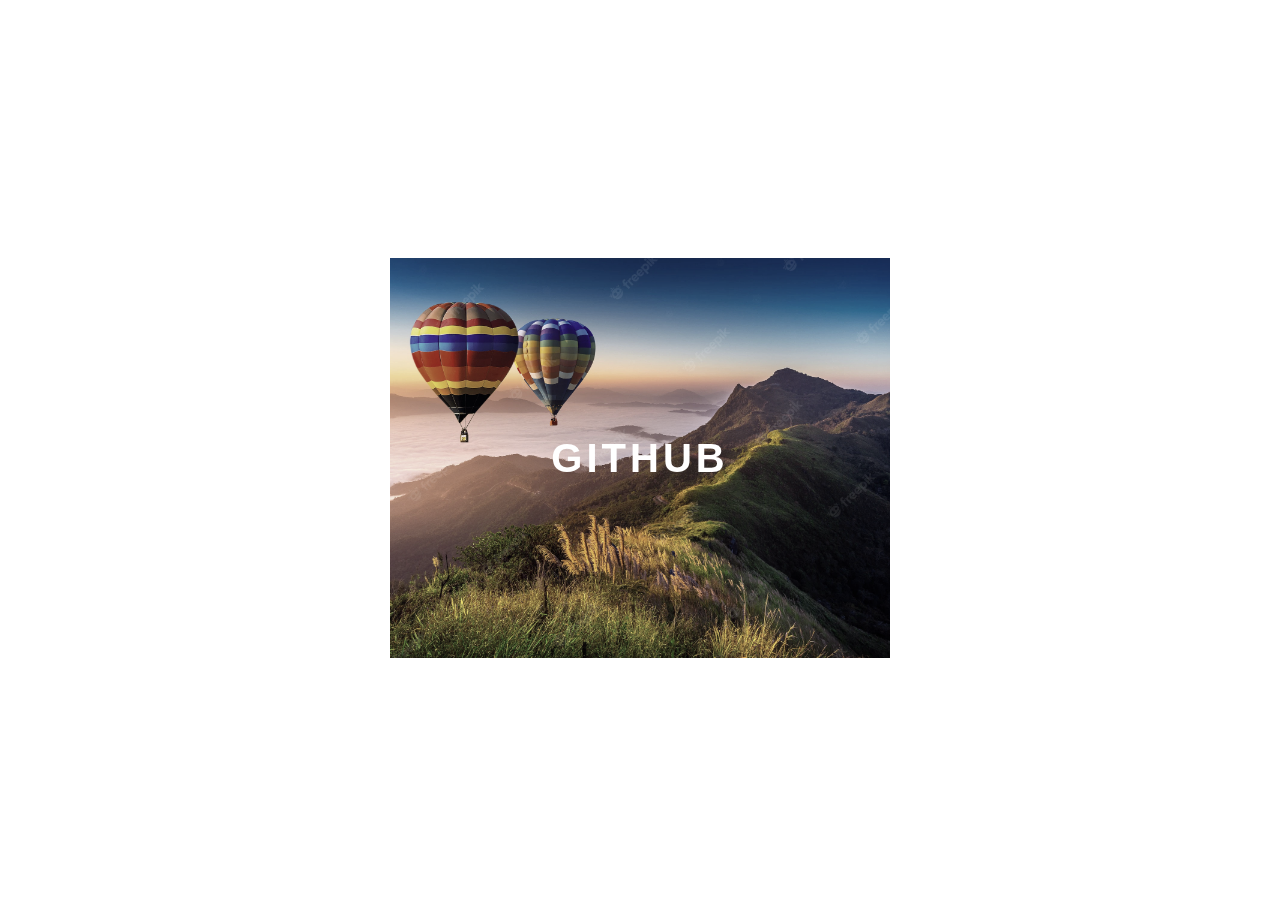
<file: 03 - Introdução ao HTML e CSS3/03 - Desafio de Projeto/01 - Aula 01/index.html>
<!DOCTYPE html>
<html lang="en">
    <head>
        <meta charset="utf-8">
        <meta name="viewport" content="width=device-width, initial-scale=1.0">
        <link rel="stylesheet" href="style.css">
        <title>document</title>
    </head>
    <body>
        <div class="container">
            <div class="card">
                <div class="card-wrapper">
                    <h2>GitHub</h2>
                    <p> Veja meus Projetos!</p>
                </div>
            </div>
        </div>
    </body>
</html>
</file>
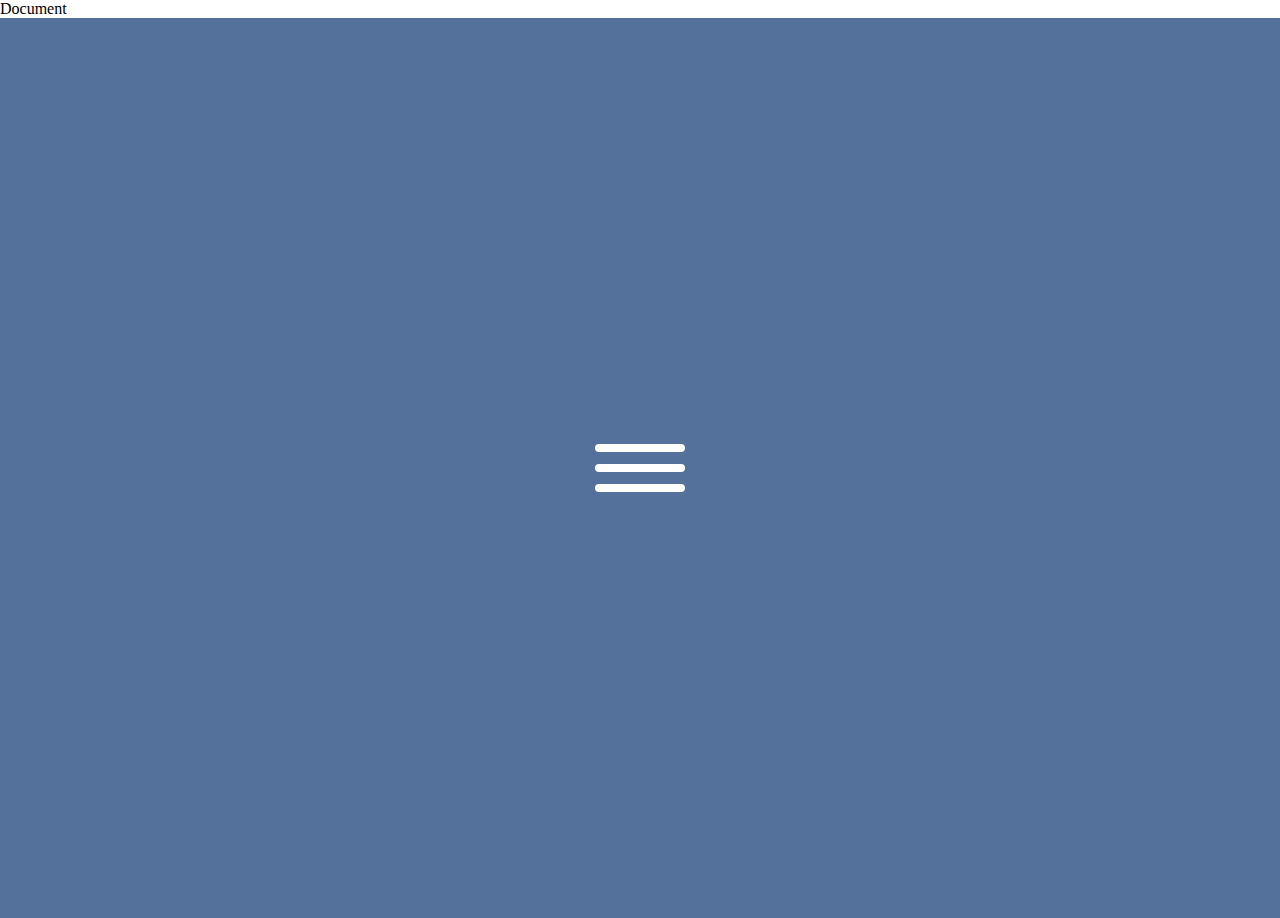
<file: 03 - Introdução ao HTML e CSS3/03 - Desafio de Projeto/02 - Aula 02/index.html>
<!DOCTYPE html>
<html lang="en">
    <head>
        <meta charset="utf-8">
        <meta name="viewport" content="width=device-width, initial-scale=1.0">
        <link rel="stylesheet" href="style.css"
        <title>Document</title>
    </head>
    <body>
        <div class="wrapper">
            <div class="checkbox-wrapper">
                <input type="checkbox" id="toggle">
                <label class="checkbox" for="toggle">
                    <div class="trace"></div>
                    <div class="trace"></div>
                    <div class="trace"></div>
                </label>
            </div>
        </div>
    </body>
</html>
</file>
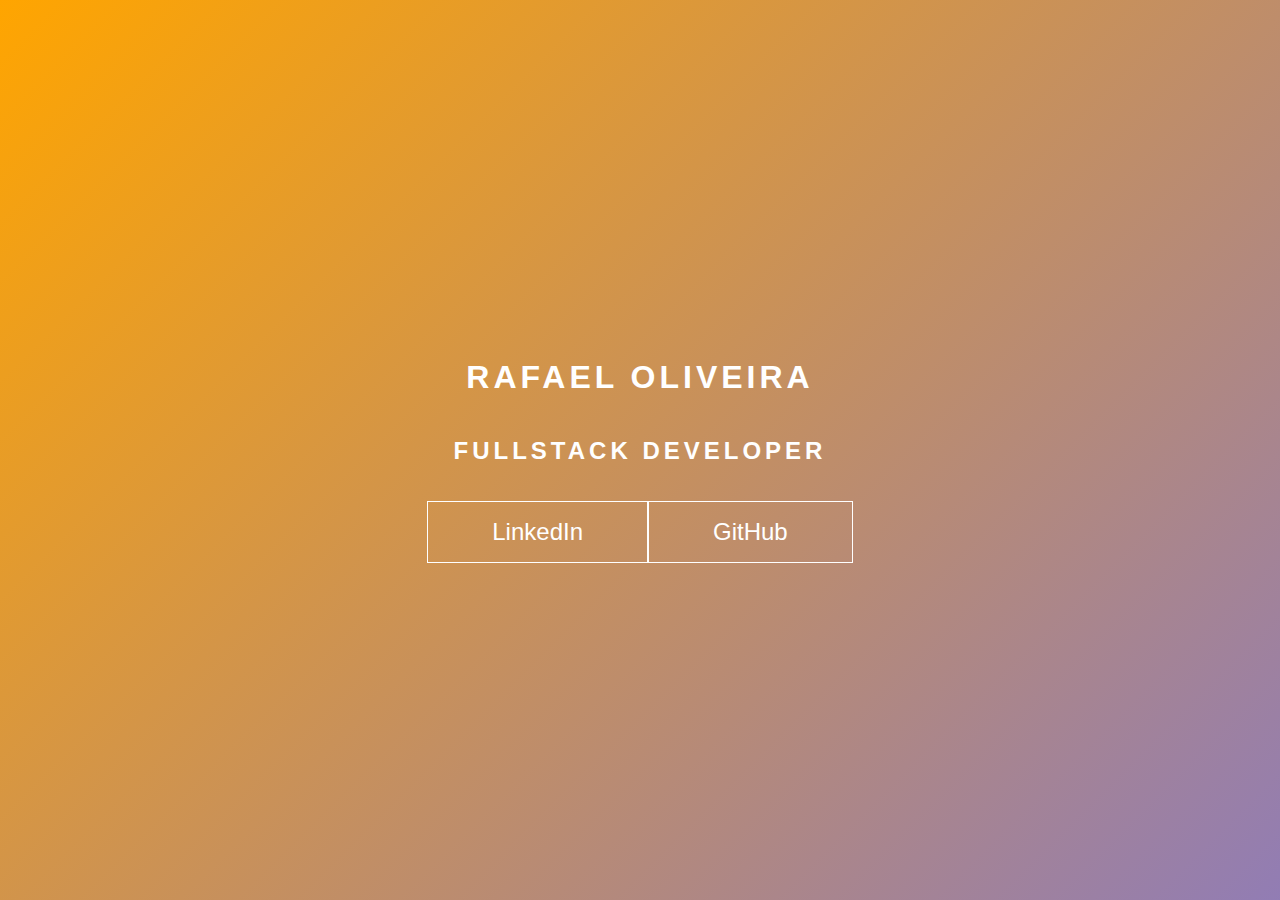
<file: 03 - Introdução ao HTML e CSS3/03 - Desafio de Projeto/03 - Aula 03/index.html>
<!DOCTYPE html>
<html lang="en">
    <head>
        <meta charset="utf-8">
        <meta name="viewport" content="width=device-width, initial-scale=1.0">
        <link rel="stylesheet" href="style.css">
        <title>Document</title>
    </head>
    <body>   
        <main class="wrapper">
            <h1>Rafael Oliveira</h1>
            <h2> FullStack Developer</h2>
            <div class="social-media">
                <a href="#">LinkedIn</a>
                <a href="#">GitHub</a>

            </div>
        </main>        
    </body>
</html>
</file>
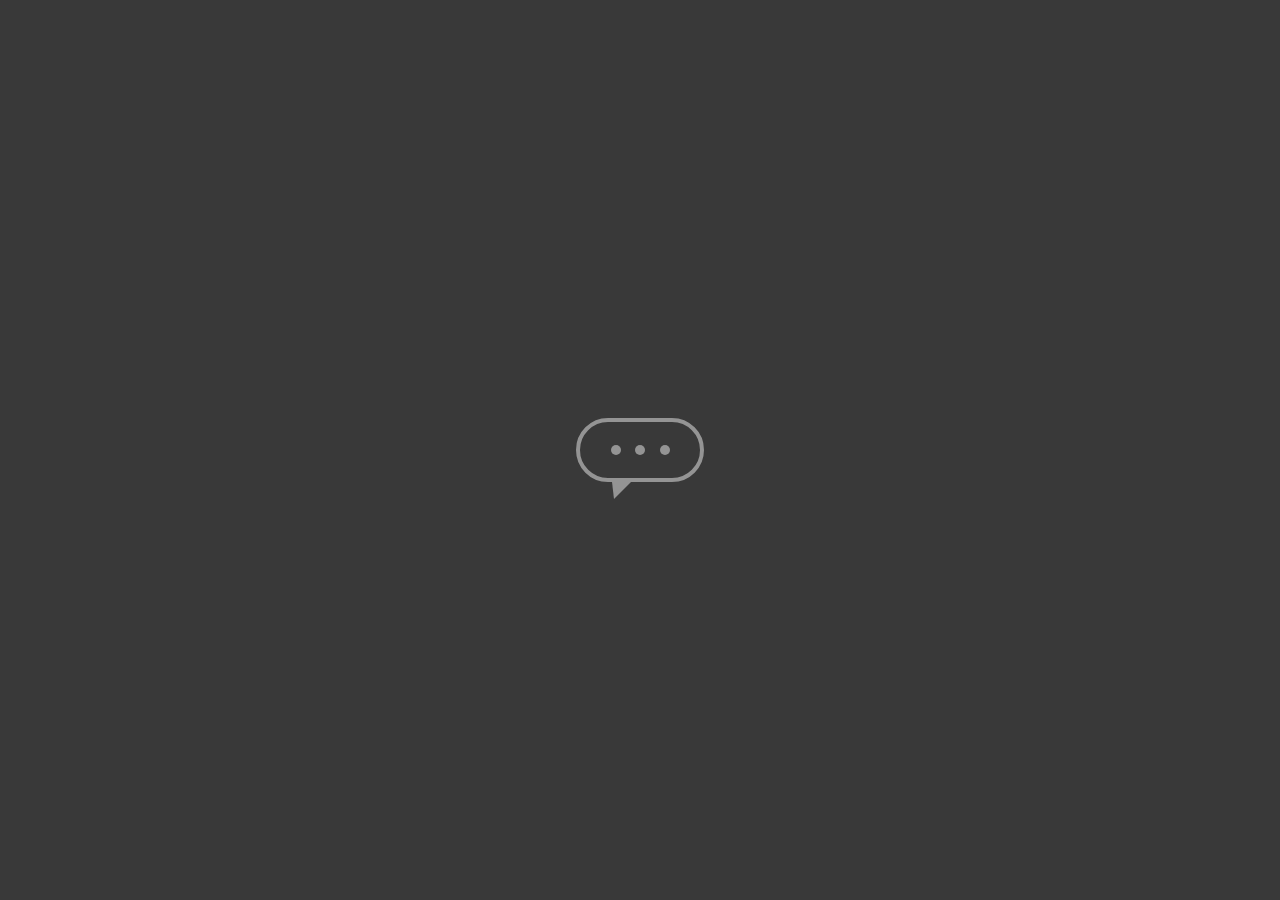
<file: 03 - Introdução ao HTML e CSS3/03 - Desafio de Projeto/04 - Aula 04/index.html>
<!DOCTYPE html>
<html lang="en">
    <head>
        <meta charset="utf-8">
        <meta name="viewport" content="width=device-width, initial-scale=1.0">
        <link rel="stylesheet" href="style.css">
        <title>Document</title>
    </head>
    <body>
        <main class="wrapper">
            <div class="chatbot">
                <div class="chatbot__loading"></div>
                <div class="chatbot__loading"></div>
                <div class="chatbot__loading"></div>
            </div>
        </main>  
    </body>
</html>
</file>
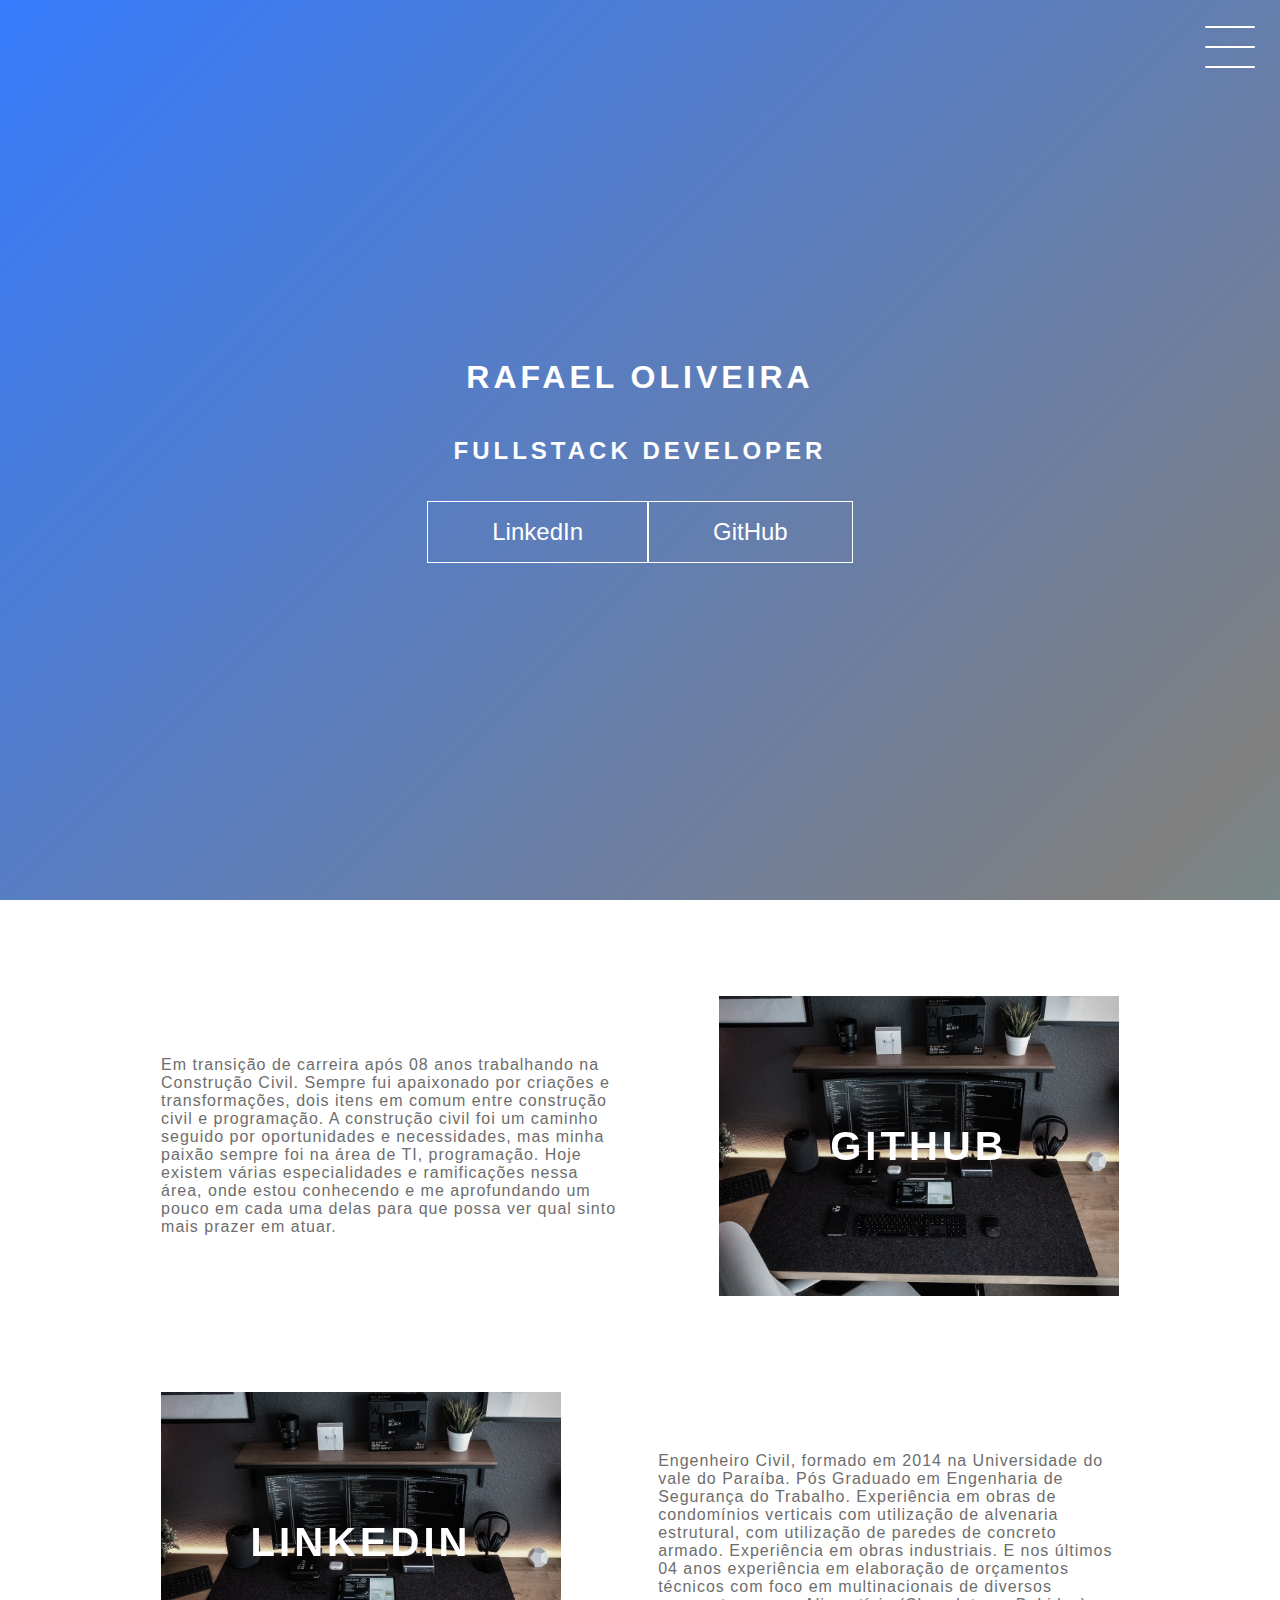
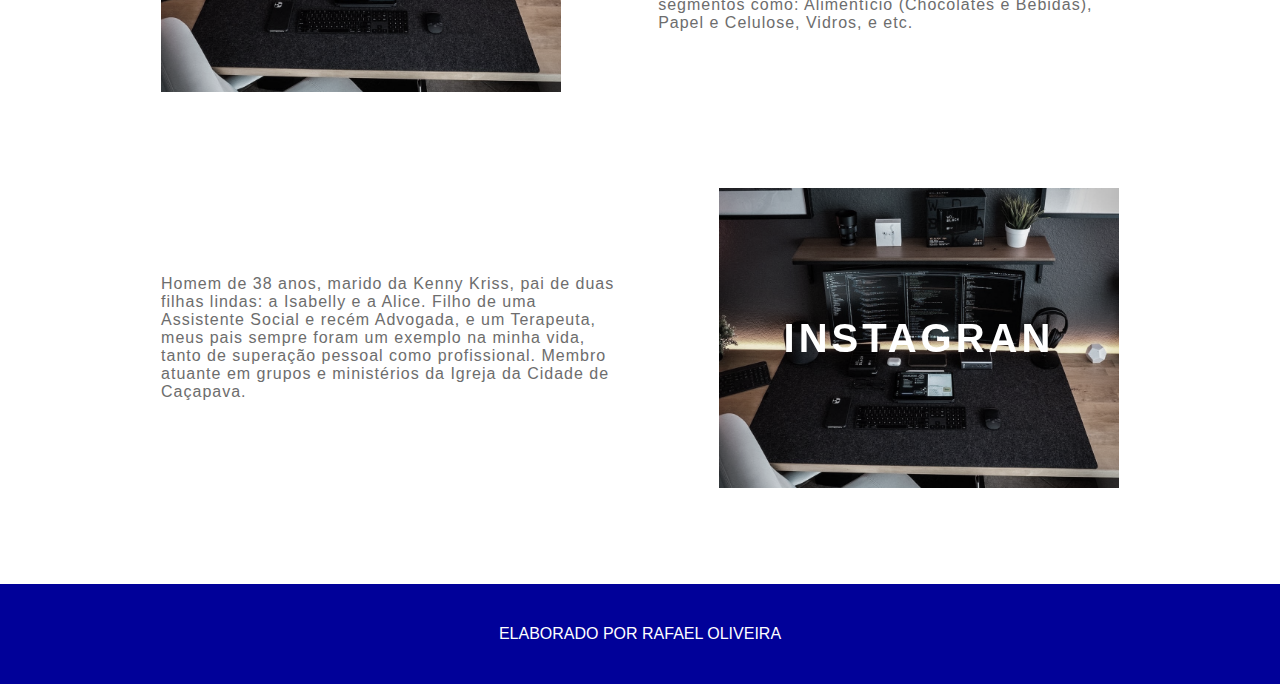
<file: 03 - Introdução ao HTML e CSS3/03 - Desafio de Projeto/05 - Desafio de Projeto/index.html>
<!DOCTYPE html>
<html lang="en">
    <head>
        <meta charset="utf-8">
        <meta name="viewport" content="width=device-width, initial-scale=1.0">
        <link rel="stylesheet" href="style.css">
        <title>Document</title>
    </head>
    <body>
        <header class="header-wrapper">
            <div class="header">
                <div class="checkbox-container">
                    <div class="checkbox-wrapper">
                        <input type="checkbox" id="toggle">
                        <label class="checkbox" for="toggle">
                            <div class="trace"></div>
                            <div class="trace"></div>
                            <div class="trace"></div>
                        </label>
                        <div class="menu"></div>
                        <nav class="menu-itens">    
                            <ul>
                                <li>
                                    <a href="#">Home</a>
                                </li>
                                <li>
                                    <a href="#">Sobre</a>
                                </li>
                                <li>
                                    <a href="#">Projetos</a>
                                </li>
                            </ul>                        
                        </nav>
                    </div>
                </div>
            </div>
            <h1>Rafael Oliveira</h1>
            <h2>FullStack Developer</h2>
            <div class="social-media">
                <a href="#">LinkedIn</a>
                <a href="#">GitHub</a>
            </div>
        </header>
        <main class="container">
            <div class="card-container">
                <div class="card-text"> 
                    Em transição de carreira após 08 anos trabalhando na Construção Civil.
                    Sempre fui apaixonado por criações e transformações, dois itens em comum entre construção civil e programação.
                    A construção civil foi um caminho seguido por oportunidades e necessidades, mas minha paixão sempre foi na área 
                    de TI, programação. Hoje existem várias especialidades e ramificações nessa área, onde estou conhecendo e me 
                    aprofundando um pouco em cada uma delas para que possa ver qual sinto mais prazer em atuar. 
                </div>
                <div class="card">
                    <div class="card-wrapper">
                        <h2>GitHub</h2>
                        <p>Veja meus Projetos!</p>
                    </div>
                </div>
            </div>
            <div class="card-container">                
                <div class="card">
                    <div class="card-wrapper">
                        <h2>LinkedIn</h2>
                        <p>Acompanhe minha Carreira!</p>
                    </div>
                </div>
                <div class="card-text"> 
                    Engenheiro Civil, formado em 2014 na Universidade do vale do Paraíba. 
                    Pós Graduado em Engenharia de Segurança do Trabalho.
                    Experiência em obras de condomínios verticais com utilização de alvenaria estrutural,
                    com utilização de paredes de concreto armado. Experiência em obras industriais.
                    E nos últimos 04 anos experiência em elaboração de orçamentos técnicos com foco em multinacionais 
                    de diversos segmentos como: Alimentício (Chocolates e Bebidas), Papel e Celulose, Vidros, e etc.
                </div>
            </div>
            <div class="card-container">
                <div class="card-text"> 
                    Homem de 38 anos, marido da Kenny Kriss, pai de duas filhas lindas: a Isabelly e a Alice.
                    Filho de uma Assistente Social e recém Advogada, e um Terapeuta, meus pais sempre foram um exemplo
                    na minha vida, tanto de superação pessoal como profissional. Membro atuante em grupos e ministérios
                    da Igreja da Cidade de Caçapava.
                </div>
                <div class="card">
                    <div class="card-wrapper">
                        <h2>Instagran</h2>
                        <p>Meus momentos!</p>
                    </div>
                </div>
            </div>
        </main>
        <footer class="footer">
            Elaborado por Rafael Oliveira
        </footer>
    </body>
</html>
</file>
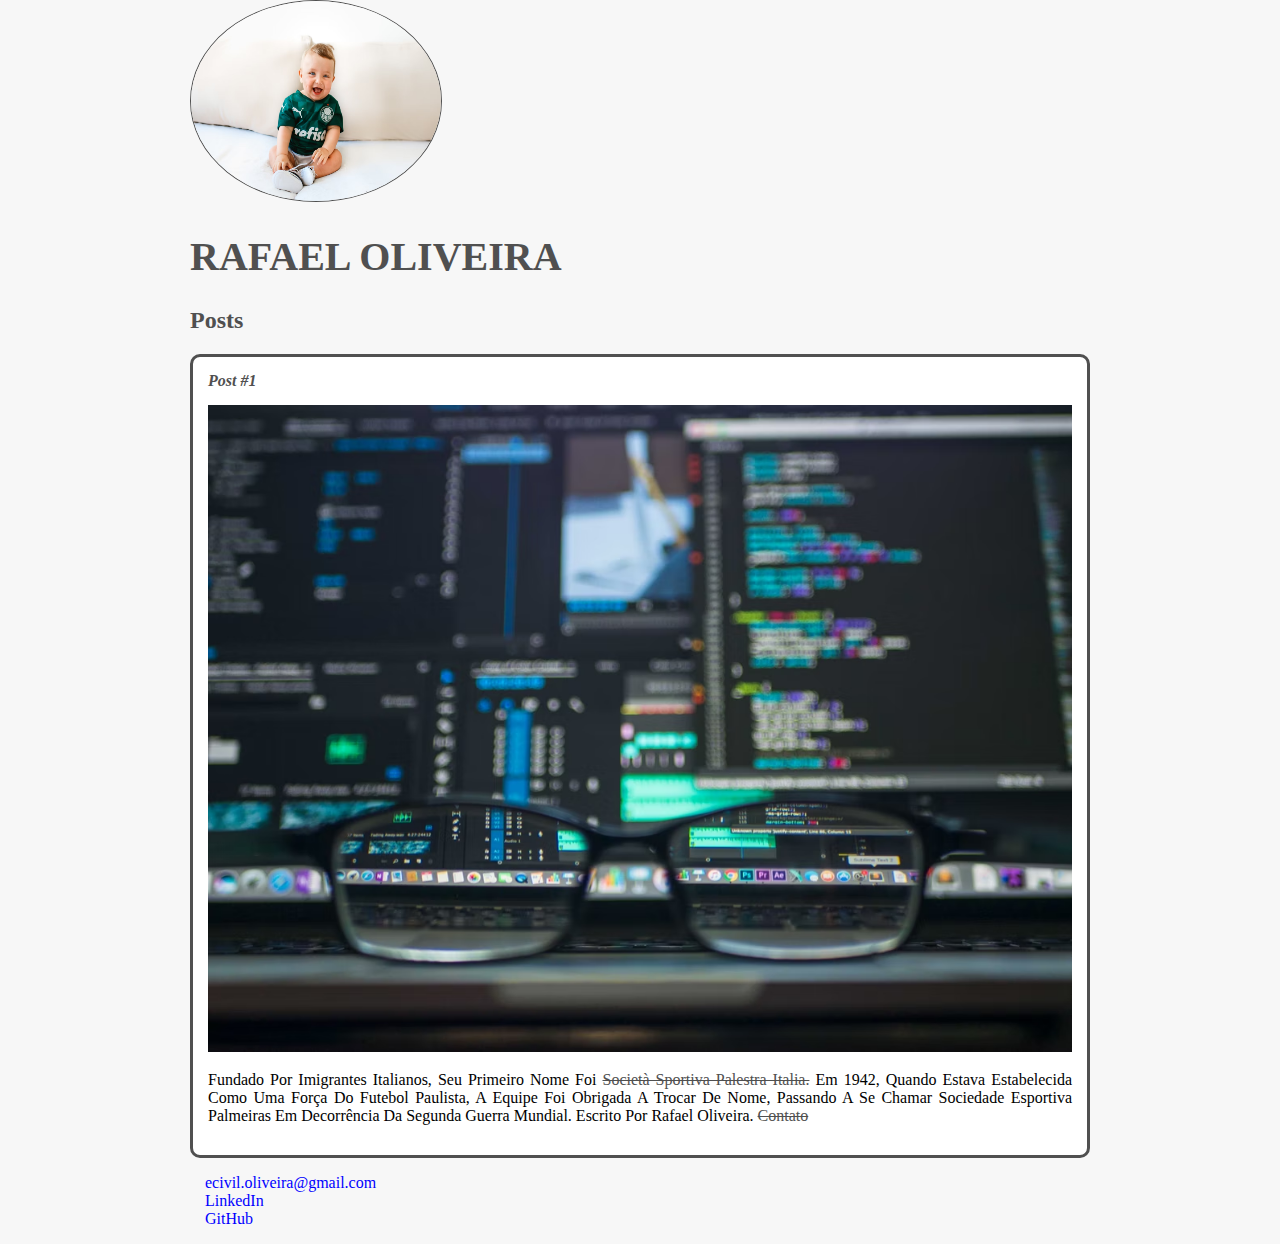
<file: 03 - Introdução ao HTML e CSS3/01 - Introdução ao HTML/01 - Estrutura Básica/01 - ESTRUTURA BÁSICA.html>
<!DOCTYPE html>
<html>
    <head>
        <meta charset="utf-8">
        <title>Rafael Oliveira</title> 
        <link rel="stylesheet" href="style.css">
    </head>
    <body>
        <header> 
            <img src="palmeiras.avif" alt="Imagem de Bebê com camisa do Palmeiras" class="photo_bebe">
            <h1 id="title">Rafael Oliveira</h1>
        </header>
        <section> 
            <header>
                <h2 class="subtitle">Posts</h2>
            </header>
            <article class="post"> 
                <header>
                    <h3 class="post_title">Post #1</h3>
                    <img src="html code.avif" alt=" Imagem de códigos HTML" class="post_image">
                </header>
                <p class="post_content">
                    Fundado por imigrantes italianos, seu primeiro nome foi <a href="https://www.palmeiras.com.br/" target="_blank">Società Sportiva Palestra Italia.</a> 
                    Em 1942, quando estava estabelecida como uma força do futebol paulista, a equipe foi obrigada a trocar de nome, passando a se chamar Sociedade Esportiva Palmeiras em decorrência da Segunda Guerra Mundial.
                    Escrito por Rafael Oliveira. <a href="mailto:ecivil.oliveira@gmail.com"> Contato</a>
                </p>
            </article>
        </section>
        <footer> 
            <ul class="contacts_list">
                <li>
                    <a href=" mailto:ecivil.oliveira@gmail.com">ecivil.oliveira@gmail.com</a>
                </li>
                <li>
                    <a href="https://www.linkedin.com/in/rafaelengenheiro/" target="_blank"> LinkedIn</a> 
                </li>
                <li> 
                    <a href="https://github.com/rafaelcpv" target="_blank"> GitHub</a>
                </li>
            </ol>
        </footer>
    </body>
</html>
</file>
<file: 03 - Introdução ao HTML e CSS3/03 - Desafio de Projeto/01 - Aula 01/style.css>
body {
    font-family: sans-serif;
}

.container {
    width: 100%;
    height: 100vh;
    display: flex;
    justify-content: center;
    align-items: center;
}

.card {
    height: 400px;
    width: 500px;
    background-image: url('./paisagem.jpg');
    background-position: center;
    background-repeat: no-repeat;
    background-size: cover;
    display: flex;
    justify-content: center;
    align-items: center;
    filter: grayscale(0.5);
    color: white;
    cursor: pointer;
    transition: 0.3s;
}

.card-wrapper {
    text-align: center;
    display: flex;
    flex-direction: column;
    justify-content: center;
    align-items: center;
    position: relative;
}

.card-wrapper::before {
    content: '';   
    position: absolute;
    height: 100px;
    width: 100px;
    display: block;
    border: 1px solid white;
    opacity: 0;
    transition: 0.3s;
}

.card-wrapper h2 {
    font-size: 40px;
    text-transform: uppercase;
    letter-spacing: 4px;
    margin: 0;
    transition: 0.3s;
}

.card-wrapper p {
    font-size: 0;
    visibility: hidden;
    opacity: 0;
    font-weight: bold;
    text-transform: uppercase;
    transition: 0.3s;
}

.card:hover {
    filter: unset;
}

.card:hover > .card-wrapper::before {
    height: 300px;
    width: 400px;
    opacity: 1;
}

.card:hover > .card-wrapper p {
    opacity: 1;
    visibility: visible;
    font-size: 14px;
}
</file>
<file: 03 - Introdução ao HTML e CSS3/03 - Desafio de Projeto/02 - Aula 02/style.css>
* {
    padding: 0;
    margin: 0;
    box-sizing: border-box;
}

.wrapper {
    background-color: rgb(84, 113, 155);
    width: 100%;
    height: 100vh;
    display: flex;
    justify-content: center;
    align-items: center;       
}

.checkbox {
    height: 100px;
    width: 100px;
    display: flex;
    justify-content: center;
    position: relative;
    cursor: pointer;
}

.checkbox .trace {
    width: 90px;
    height: 8px;
    background-color: white;
    position: absolute;
    border-radius: 4px;
    transition: ease-in-out;
}

.checkbox .trace:nth-child(1) {
    top: 26px;
    transform: rotate(0);
}

.checkbox .trace:nth-child(2) {
    top: 46px;
    transform: rotate(0);
}

.checkbox .trace:nth-child(3) {
    top: 66px;
    transform: rotate(0);
}

#toggle {
    display: none;
}

#toggle:checked + .checkbox .trace:nth-child(1) {
    transform: rotate(45deg);
    top: 47px;   
}

#toggle:checked + .checkbox .trace:nth-child(2) {
    transform: translateX(-100px);  
    width: 30px;
    visibility: hidden; 
    opacity: 0;
}

#toggle:checked + .checkbox .trace:nth-child(3) {
    transform: rotate(-45deg);
    top: 48px;   
}
</file>
<file: 03 - Introdução ao HTML e CSS3/03 - Desafio de Projeto/03 - Aula 03/style.css>
@import url('https://fonts.googleapis.com/css2?family=Amatic+SC&display=swap');

body {
    margin: 0;
    padding: 0;
    color: white;
    font-family: 'amantic sc' , sans-serif;
}

.wrapper {
    height: 100vh;
    width: 100vw;
    background: linear-gradient(-45deg, rgb(20, 160, 44), gray, rgb(109, 111, 240), orange);
    background-size: 400% 400%;
    display: flex;
    flex-direction: column;
    justify-content: center;
    align-items: center;
    animation: backgroundTransition 8s ease-in-out infinite;
}

h1 {
    text-transform: uppercase;
    letter-spacing: 4px;
}

h2 {
    text-transform: uppercase;
    letter-spacing: 4px;
}

.social-media {
    margin-top: 1rem;
    display: flex;
}

a {
    text-decoration: none;
    color: white;
    font-size: 24px;
    padding: 1rem 4rem;
    border: 1px solid white;
    min-width: 4rem;
    display: flex;
    justify-content: center;
    align-items: center;
    transition: .5s cubic-bezier(0.55, 0.025, 0.675, 0.97);
}

a:hover {
    color: black;
    background-color: white;
}

@keyframes backgroundTransition {
    0% {
        background-position: 0% 80%;
    }
    50% {
        background-position: 80% 100%;
    }
    100% {
        background-position: 0% 90%;
    }
}
</file>
<file: 03 - Introdução ao HTML e CSS3/03 - Desafio de Projeto/04 - Aula 04/style.css>
body {
    margin: 0;
    padding: 0;
    font-family: sans-serif;
}

.wrapper {
    height: 100vh;
    width: 100vw;
    background-color: rgb(57, 57, 57);
    display: flex;
    justify-content: center;
    align-items: center;
}

.chatbot {
    height: 4rem;
    width: 8rem;
    border-radius: 36px;
    border: 4px solid #949494;
    padding: 0 1rem;
    box-sizing: border-box;
    display: flex;
    justify-content: space-evenly;
    align-items: center;
    position: relative;
    transform: translateY(0);
    animation: chatTranslate 2s ease-in-out infinite;
}

.chatbot::before {
    content: '';
    width: 0;
    height: 0;
    position: absolute;
    bottom: -1.3rem;
    left: 2rem;
    border-left: 2px solid transparent;
    border-right: 17px solid transparent;
    border-top: 17px solid #949494;
}

.chatbot__loading {
    height: 10px;
    width: 10px;
    border-radius: 50%;
    background-color: #949494;
    transform: scale(1);
}

.chatbot__loading:nth-child(1) {
    animation: pulse 1.5s ease-in-out infinite;
    }

.chatbot__loading:nth-child(2) {
    animation: pulse 1.5s ease-in-out infinite;
    animation-delay: 0.2s;
}

.chatbot__loading:nth-child(3) {
    animation: pulse 1.5s ease-in-out infinite;
    animation-delay: 0.4s;
}

@keyframes pulse {
    0% {
        transform: scale(1);
    }
    50% {
        transform: scale(1.5);
    }
    100% {
        transform: scale(1);
    }
}

@keyframes chatTranslate{
    0% {
        transform: translateY(0);
    }
    50% {
        transform: translateY(15px);
    }
    100% {
        transform: translateY(0);
    }
}
</file>
<file: 03 - Introdução ao HTML e CSS3/03 - Desafio de Projeto/05 - Desafio de Projeto/style.css>
body {
    margin: 0;
    padding: 0;
    color: white;
    font-family: sans-serif;
}

/*header*/

.header-wrapper {
    height: 100vh;
    width: 100%;
    background: linear-gradient(-45deg, blue, rgb(40, 212, 212), gray, rgb(53, 123, 252));
    background-size: 400%;
    display: flex;
    flex-direction: column;
    justify-content: center;
    align-items: center;
    position: relative;
    animation: backgroundTransition 8s ease-in-out infinite;
}

h1 {
    text-transform: uppercase;
    letter-spacing: 4px;
}

h2 {
    text-transform: uppercase;
    letter-spacing: 4px;
}

.social-media {
    margin-top: 1rem;
    display: flex;
}

.social-media a{
    text-decoration: none;
    color: white;
    font-size: 24px;
    padding: 1rem 4rem;
    border: 1px solid white;
    min-width: 4rem;
    display: flex;
    justify-content: center;
    align-items: center;
    transition: .5S cubic-bezier(0.55, 0.025, 0.675, 0.97);
}

A:hover {
    color: black;
    background-color: white;
}

@keyframes backgroundTransition {
    0% {
        background-position: 0% 80%;
    }
    50% {
        background-position: 80% 100%;
    }
    100% {
        background-position: 0% 90%;
    }
}

/*MENU HAMBURGUER*/

.checkbox-container {
    display: flex;
    justify-content: center;
    align-items: center;
}

.checkbox {
    height: 100px;
    width: 100px;
    position: absolute;
    top: 0;
    right: 0;
    display: flex;
    justify-content: center;
    cursor: pointer;
    z-index: 9999;
    transition: 400ms ease-in-out 0s;
}

.checkbox .trace{
    width: 50px;
    height: 2px;
    background-color: white;
    position: absolute;
    border-radius: 4px;
    transition: 0.5s ease-in-out;
}

.checkbox .trace:nth-child(1) {
    top: 26px;
    transform: rotate(0);
}

.checkbox .trace:nth-child(2) {
    top: 46px;
    transform: rotate(0);
}

.checkbox .trace:nth-child(3) {
    top: 66px;
    transform: rotate(0);
}     

    #toggle {
    display: none;
}

    /*MENU*/

.menu {
    position: absolute;
    top: 28px;
    right: 30px;
    background: transparent;
    height: 40px;
    width: 40px;
    border-radius: 50%;
    box-shadow: 0px 0px 0px 0px #ffffff;
    z-index: -1;
    transition: 400ms ease-in-out 0s;        
}

.menu-itens {
    position: fixed;
    top: 0;
    left: 0;
    width: 100%;
    height: 100vh;
    display: flex;
    justify-content: center;
    align-items: center;
    z-index: 2;
    opacity: 0;
    visibility: hidden;
    transition: 400ms ease-in-out 0s;
}

.menu-itens ul {
    list-style-type: none;
}

.menu-itens ul li a {
    margin: 10px 0px;
    color: #2E1C2B;
    text-decoration: none;
    text-transform: uppercase;
    letter-spacing: 4px;
    font-size: 40px;
}

    /*ANIMAÇÃO MENU*/

#toggle:checked + .checkbox .trace:nth-child(1) {
    transform: rotate(45deg);
    background-color: #2E1C2B;
    top: 47px;
}

#toggle:checked + .checkbox .trace:nth-child(2) {
    transform: translateX(-100px);
    width: 30px;
    visibility: hidden;
    opacity: 0;
}

#toggle:checked + .checkbox .trace:nth-child(3) {
    transform: rotate(-45deg);
    background-color: #2E1C2B;
    top: 48px;        
}

#toggle:checked + .checkbox {
    background-color: white;
}

#toggle:checked ~ .menu {
    box-shadow: 0px 0px 0px 100vmax white;
    z-index: 1;
}

#toggle:checked ~ .menu-itens {
    visibility: visible;
    opacity: 1;
}

/* CARDS */

.container {
    width: 100%;
    height: auto;
    display: flex;
    flex-direction: column;
    justify-content: space-evenly;
    align-items: center;
    margin: 3rem 0;    
}

.card-container {
    display: flex;
    align-items: center;
    justify-content: space-evenly;
    width: 90%;    
}

.card {
    height: 300px;
    width: 400px;
    margin: 3rem 0;
    background-image: url('./room.jpg');
    background-position: center;
    background-repeat: no-repeat;
    background-size: cover;
    display: flex;
    justify-content: center;
    align-items: center;
    filter: grayscale(0.7);
    cursor: pointer;
    color: white;
    transition: 0.3s;
}

.card-text {
    width: 40%;
    font-family: sans-serif;
    letter-spacing: 1px;
    color: rgb(109,109,109);
}

.card-wrapper {
    text-align: center;
    display: flex;
    flex-direction: column;
    justify-content: center;
    align-items: center;
    position: relative;
}

.card-wrapper::before {
    content: '';
    position: absolute;
    height: 100px;
    width: 100px;
    display: block;
    border: 1px solid white;
    opacity: 0;
    transition: 0.3s;
}

.card-wrapper h2{
    font-size: 40px;
    text-transform: uppercase;
    letter-spacing: 4px;
    margin: 0;
    transition: 0.3s;
}

.card-wrapper p{
    font-size: 0;
    visibility: hidden;
    opacity: 0;
    font-weight: bold;
    text-transform: uppercase;
    transition: 0.3s;
}

.card:hover {
    filter: unset;    
}

.card:hover > .card-wrapper::before {
    opacity: 1;
    width: 350px;
    height: 250px;
}

.card:hover > .card-wrapper p {
    font-size: 14px;
    opacity: 1;
    visibility: visible;
}

/* FOOTER*/

.footer {
    height: 100px;
    width: 100%;
    display: flex;
    justify-content: center;
    align-items: center;
    background-color: rgb(1, 1, 153);
    text-transform: uppercase;
   }

/*RESPONSIVO*/

@media (max-width: 800px) {
    .social-media {
        display: flex;
        flex-direction: column;
    }

    .container {
        margin-top: 0;        
    }

    .card-container {
        flex-direction: column;
    }

    .container .card-container:nth-child(1),
    .container .card-container:nth-child(3) {
        flex-direction: column-reverse;
    }
    
    .card {
        height: 250px;
        width: 250px;
    }

    .card-text {
        width: 90%;
        margin-top: 2rem;
        text-align: center;
    }

    .card:hover > .card-wrapper::before {
        height: 190px;
        width: 190px;
    }

    .card-wrapper h2, p{
        font-size: 30px;
    }
}
</file>
<file: 03 - Introdução ao HTML e CSS3/01 - Introdução ao HTML/01 - Estrutura Básica/style.css>
body {
    background-color: #f7f7f7;
    font-family: verdana;
    max-width: 900px;
    margin: auto;
}

.photo_bebe {
    border: 1px solid #505050;
    border-radius: 50%; 
    width: 250px; 
    height: 200px;
}

#title, .subtitle, .post_title {
    color: #505050;
}

#title {
    font-size: 40px;
    text-transform: uppercase;
}

a {
    text-decoration: line-through;
    color: #505050;
}

.post_title {
    font-size: 16px;
    font-style: italic;
    MARGIN: 0;
    margin-bottom: 15px;
}

.post {
    background: #fff;
    padding: 15px;
    border: 3px solid #505050;
    margin-bottom: 15px;
    border-radius: 10px;
}

.post_content {
margin: 0;
margin-bottom: 15px;
text-transform: capitalize;
text-align: justify;
}

.post_image {
    margin-bottom: 15px; 
    width: 100%;
    
}
.contacts_list {
list-style-type: none;
padding-left: 15px;
}

.contacts_list li a {
    color: blue;
    text-decoration: none;

}
</file>
